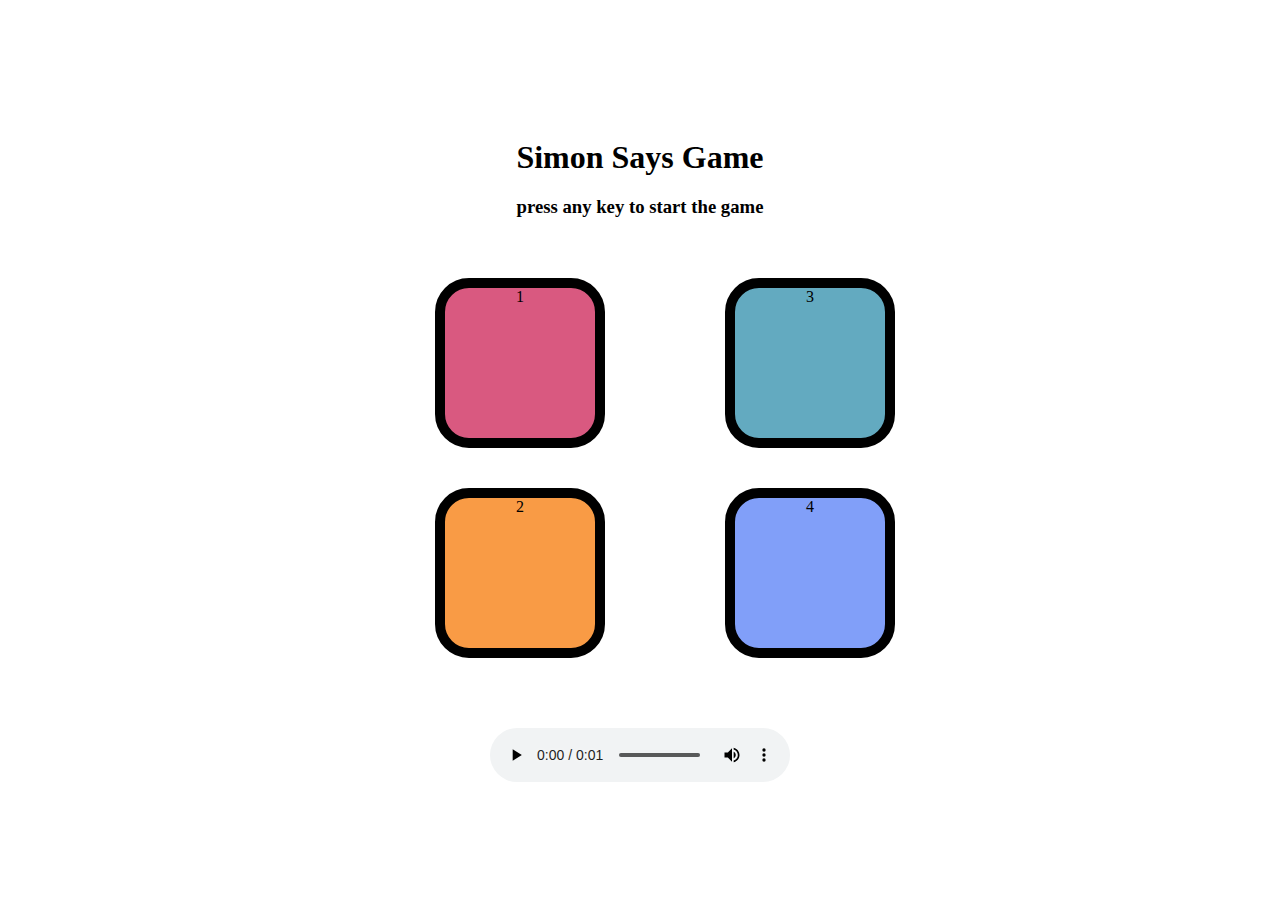
<file: index.html>
<!DOCTYPE html>
<html lang="en">
<head>
    <meta charset="UTF-8">
    <meta name="viewport" content="width=device-width, initial-scale=1.0">
    <title>Document</title>
    <link rel="stylesheet" href="index.css"/>
</head>
<body>
    <h1>Simon Says Game</h1>
    <h3>press any key to start the game</h3>
  

    <div class="btn-container">
        <div class="line-one">
             <div class="btn red" type="button" id="red">1</div>
              <div class="btn yellow"  type="button" id="yellow">2</div>
        </div>
        <div class="line-two">
             <div class="btn green" type="button" id="green">3</div>
              <div class="btn purple" type="button" id="purple">4</div>
        </div>
    </div>
    <audio  id="btnSound"src="colors.mp3" preload="auto" controls></audio>
    <script src="index.js"></script>
</body>

</html>
</file>
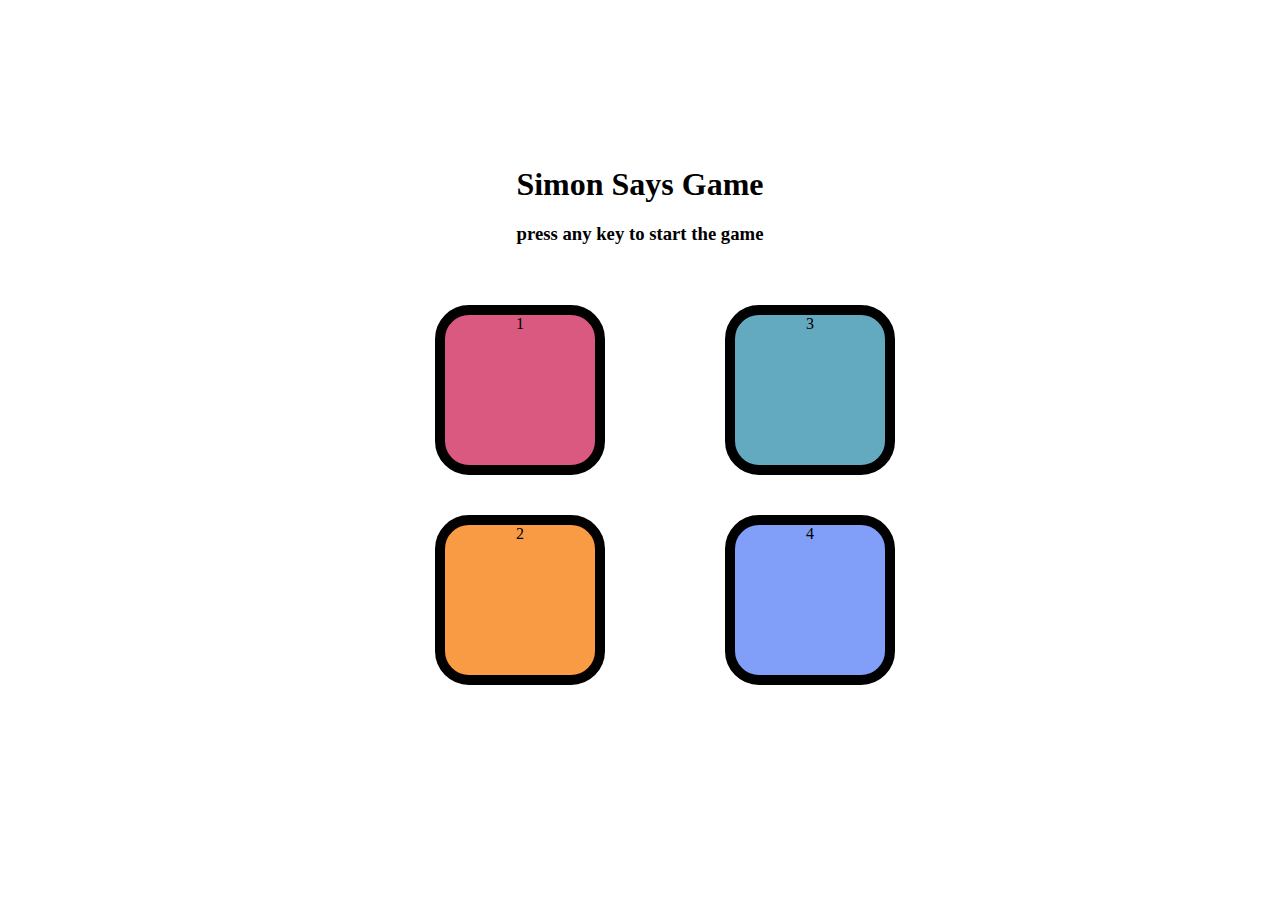
<file: Simon Says Game/index.html>
<!DOCTYPE html>
<html lang="en">
<head>
    <meta charset="UTF-8">
    <meta name="viewport" content="width=device-width, initial-scale=1.0">
    <title>Document</title>
    <link rel="stylesheet" href="index.css"/>
</head>
<body>
    <h1>Simon Says Game</h1>
    <h3>press any key to start the game</h3>
  

    <div class="btn-container">
        <div class="line-one">
             <div class="btn red" type="button" id="red">1</div>
              <div class="btn yellow"  type="button" id="yellow">2</div>
        </div>
        <div class="line-two">
             <div class="btn green" type="button" id="green">3</div>
              <div class="btn purple" type="button" id="purple">4</div>
        </div>
    </div>
    <script src="index.js"></script>
</body>

</html>
</file>
<file: index.css>
h1 {
    margin-bottom: 20px;
    font-size: 2rem;

}
h3 {
    margin-top: 0;
    margin-bottom: 20px;
}

body {
    text-align: center;
    margin:0;
    padding: 0;
   height: 100vh;
   flex-direction: column;
   display: flex;
   justify-content: center;
   align-items: center;
    
}

.btn {
    height: 150px;
    width: 150px;
    border-radius: 20%;
    margin: 2.5rem;
    border: 10px solid black;
   

}

.btn-container {
   display: grid;
   grid-template-columns: repeat(2,200px);
   grid-template-rows: repeat(2,200px);
   gap: 90px;
    justify-content: center;
  

}

.red {
    background-color: #d95980;
}
.yellow {
    background-color: #f99b45;
}
.green {
    background-color: #63aac0;
}
.purple {
    background-color:#819ff9;
}

.flash {
    background-color: white;
}

.userflash {
   background-color: chartreuse;
}
</file>
<file: Simon Says Game/index.css>
h1 {
    margin-bottom: 20px;
    font-size: 2rem;

}
h3 {
    margin-top: 0;
    margin-bottom: 20px;
}

body {
    text-align: center;
    margin:0;
    padding: 0;
   height: 100vh;
   flex-direction: column;
   display: flex;
   justify-content: center;
   align-items: center;
    
}

.btn {
    height: 150px;
    width: 150px;
    border-radius: 20%;
    margin: 2.5rem;
    border: 10px solid black;
   

}

.btn-container {
   display: grid;
   grid-template-columns: repeat(2,200px);
   grid-template-rows: repeat(2,200px);
   gap: 90px;
    justify-content: center;
  

}

.red {
    background-color: #d95980;
}
.yellow {
    background-color: #f99b45;
}
.green {
    background-color: #63aac0;
}
.purple {
    background-color:#819ff9;
}

.flash {
    background-color: white;
}

.userflash {
   background-color: chartreuse;
}
</file>
